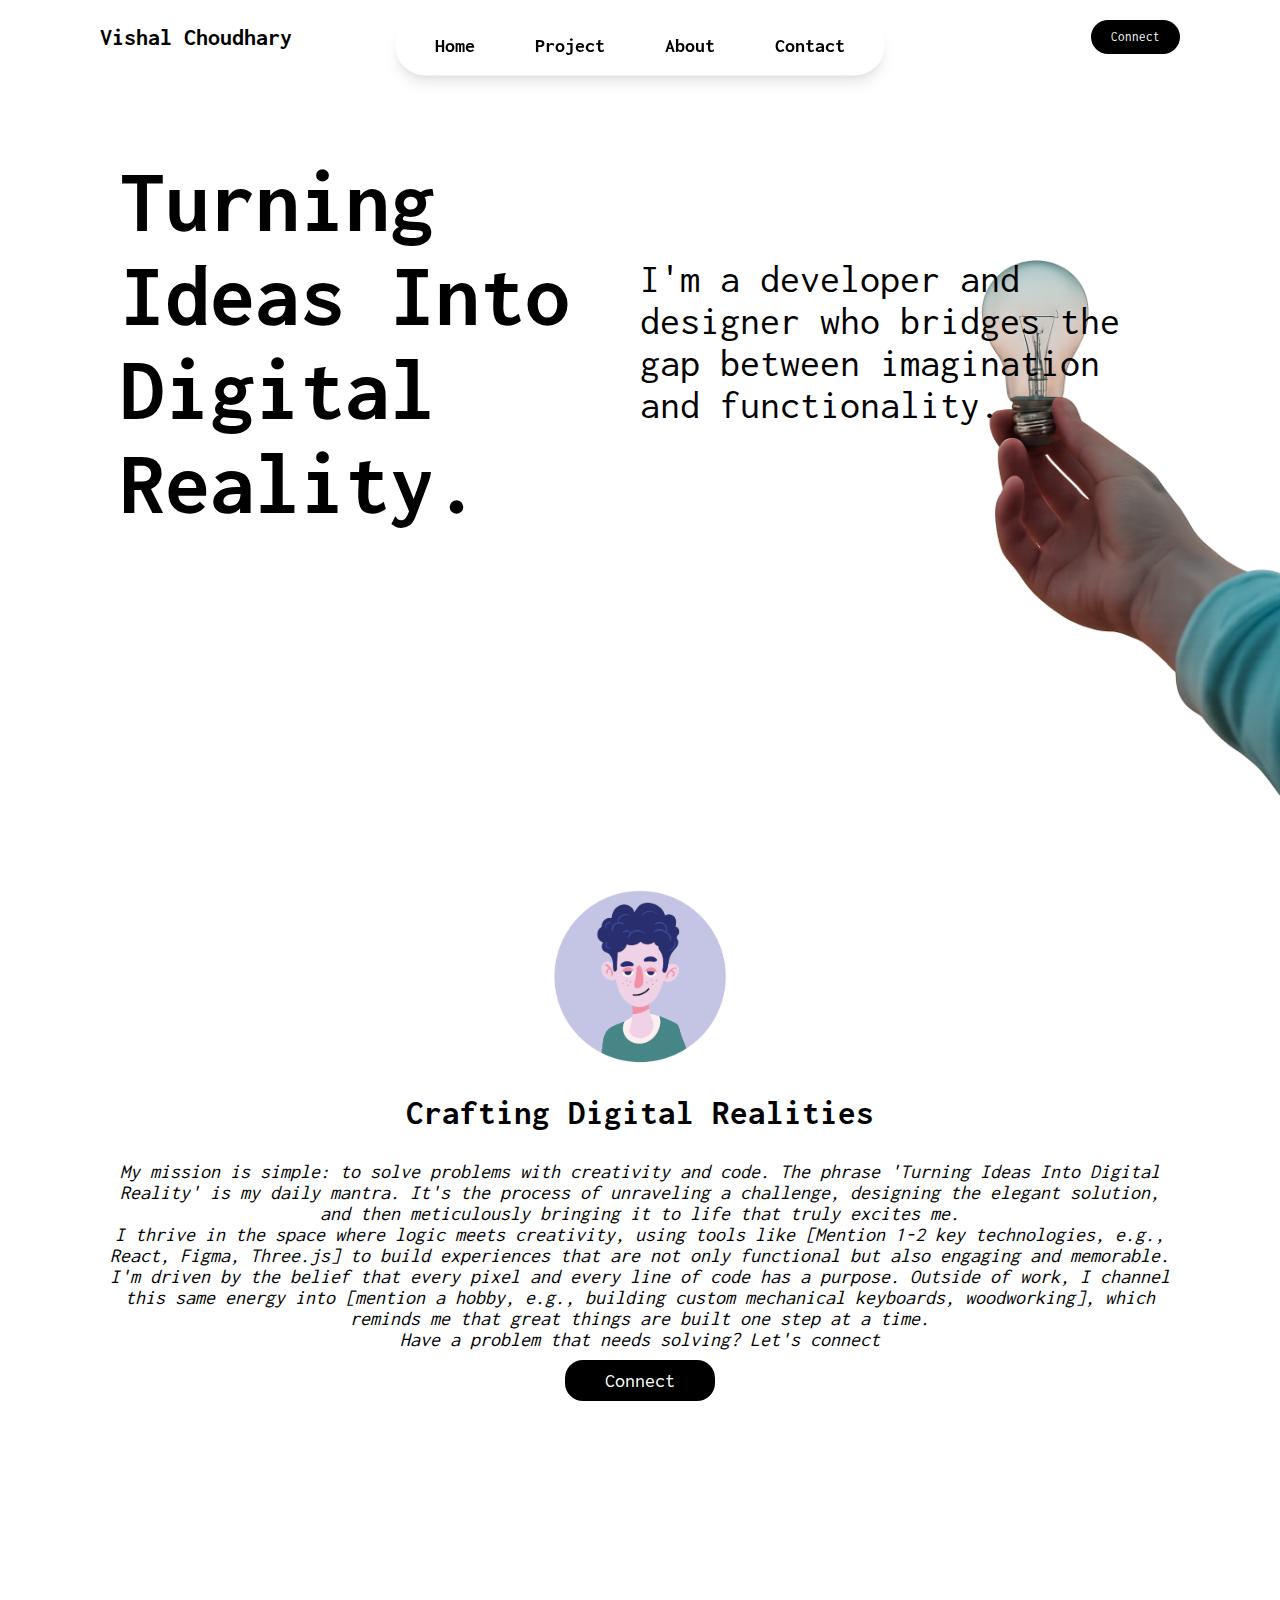
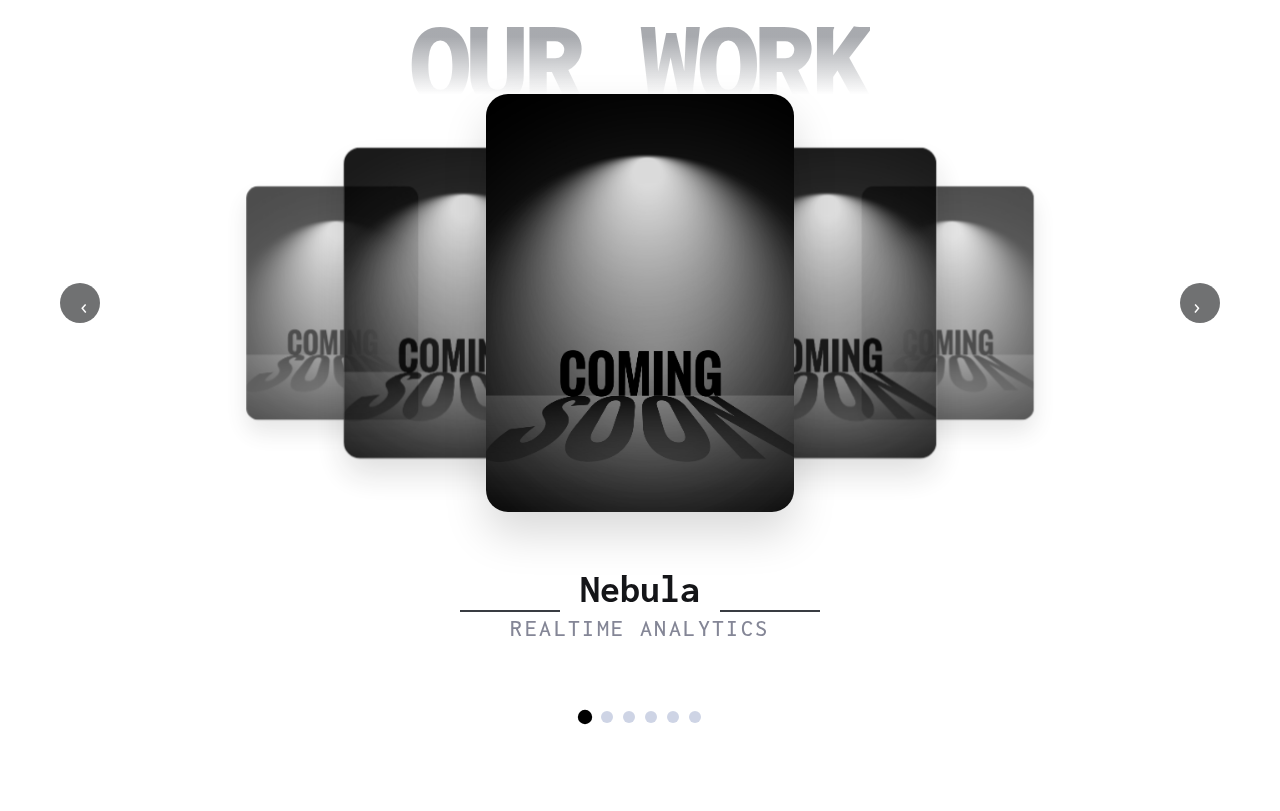
<file: components/header.html>
<!DOCTYPE html>
<html lang="en">
<head>
    <meta charset="UTF-8">
    <meta name="viewport" content="width=device-width, initial-scale=1.0">
    <title>Document</title>
    <link rel="stylesheet" href="style.css">
    <link rel="preconnect" href="https://fonts.googleapis.com">
<link rel="preconnect" href="https://fonts.gstatic.com" crossorigin>
<link href="https://fonts.googleapis.com/css2?family=Inconsolata:wght@200..900&family=Roboto:ital,wght@0,100..900;1,100..900&family=Ubuntu:ital,wght@0,300;0,400;0,500;0,700;1,300;1,400;1,500;1,700&family=Work+Sans:ital,wght@0,100..900;1,100..900&display=swap" rel="stylesheet">
</head>
<body>
    <!-- header -->
    <header>
  <nav class="nav-bar">
    <div class="logo">
      <a href="#"><h2>Vishal Choudhary</h2></a>
    </div>
    <ul class="nav-links">
    <li><button><a href="#">Home</a></button></li>
    <li><button><a href="#">Project</a></button></li>
    <li><button><a href="#">About</a></button></li>
    <li><button><a href="#">Contact</a></button></li>
    </ul>
    <div class="c-t-a">
        <button>Connect</button>
    </div>
  </nav>
</header>
<!-- hero section -->

 <section class="hero">
    <div class="container">
     <div class="hero-sec">
         <h1 class="headline">Turning Ideas Into Digital Reality.</span></h1>
         <p class="sub-headline"> I'm a developer and designer who bridges the gap between imagination and functionality.</p>
     </div>

      <!-- <button class="btn-primary"><a href="contact.html">Contact Me</a></button> -->
    </div>
  </section>
<!-- about us -->
 <section class="about">
    <div class="card1">
        <div class="sub-image"><img src="profile.jpg" alt=""></div>
             <h3>Crafting Digital Realities</h3>
    </div>
    <div class="sub-card">
        <div>
            <p>My mission is simple: to solve problems with creativity and code.
                 The phrase 'Turning Ideas Into Digital Reality' is my daily mantra. 
                 It's the process of unraveling a challenge, designing the elegant solution,
                  and then meticulously bringing it to life that truly excites me.</p>
            <p>I thrive in the space where logic meets creativity, using tools like
                 [Mention 1-2 key technologies, e.g., React, Figma, Three.js] 
                 to build experiences that are not only functional but also engaging and memorable.</p>
            <p>I'm driven by the belief that every pixel and every line of code has a purpose. 
                Outside of work, I channel this same energy into [mention a hobby, e.g.,
                 building custom mechanical keyboards, woodworking], which reminds me that great things are built one step at a time.</p>
            <p>Have a problem that needs solving? Let's connect</p>
             <div class="c-a">
        <button>Connect</button>
    </div>
        </div>
        </div>
 </section>
 <!-- ============work======================== -->
  <section class="work">
    <h1 class="about-title">OUR WORK</h1>

<div class="carousel-container">
	<button class="nav-arrow left">‹</button>
	<div class="carousel-track">
		<div class="card" data-index="0">
			<img src="18505068_SL-070720-32260-33.jpg" alt="">
		</div>
		<div class="card" data-index="1">
			<img src="18505068_SL-070720-32260-33.jpg" alt="">
        		</div>
		<div class="card" data-index="2">
			<img src="18505068_SL-070720-32260-33.jpg" alt="">
		</div>
		<div class="card" data-index="3">
			<img src="18505068_SL-070720-32260-33.jpg" alt="Team Member 4">
		</div>
		<div class="card" data-index="4">
			<img src="18505068_SL-070720-32260-33.jpg" alt="Team Member 5">
		</div>
		<div class="card" data-index="5">
			<img src="18505068_SL-070720-32260-33.jpg" alt="Team Member 6">
		</div>
	</div>
	<button class="nav-arrow right">›</button>
</div>

<div class="member-info">
	<h2 class="member-name">David Kim</h2>
	<p class="member-role">Founder</p>
</div>

<div class="dots">
	<div class="dot active" data-index="0"></div>
	<div class="dot" data-index="1"></div>
	<div class="dot" data-index="2"></div>
	<div class="dot" data-index="3"></div>
	<div class="dot" data-index="4"></div>
	<div class="dot" data-index="5"></div>
</div>
  </section>
  <script src="main.js">
  
  </script>
</body>
</html>
</file>
<file: components/style.css>
* {
  margin: 0;
  padding: 0;
  box-sizing: border-box;
  font-family: "Inconsolata", monospace;
  font-optical-sizing: auto;
  scroll-behavior: smooth;
}

:root {
  --mobile-padding: 20px;
}
/* ==============================header===============================*/
.nav-bar {
  display: flex;
  justify-content: space-between;
  align-items: center;
  padding: 20px 100px 20px 100px;
  /* background-color: red; */
}
.nav-links {
  display: flex;
  gap: 40px;
  background-color: white;
  border-radius: 50px;
  padding: 10px 30px 10px 30px;
  position: fixed;
  top: 5%;
  left: 50%;
  transform: translate(-50%, -50%);
  box-shadow: rgba(0, 0, 0, 0.1) 0px 10px 15px -3px,
    rgba(0, 0, 0, 0.05) 0px 4px 6px -2px;
}
.nav-links li a {
  text-decoration: none;
  color: black;
  font-size: 20px;
  font-weight: 700;
}
.nav-links li {
  list-style-type: none;
}
button {
  border: none;
  border-radius: 18px;
  padding: 10px;
  background-color: rgba(255, 255, 255, 0);
}
.logo a {
  text-decoration: none;
  color: black;
}
.c-t-a button {
  color: white;
  background-color: black;
  padding-inline: 20px;
}
button:hover {
  background-color: rgb(198, 198, 199);
  /* color: lightgray;  */
}
.c-t-a button:hover {
  background-color: rgb(49, 49, 49);
  color: rgb(255, 255, 255);
}

/* -------------------------hero section -----------------------------------------------*/

.container {
  background-image: url(/components/heroo.png);
  height: 80vh;
  background-repeat: no-repeat;
  background-position: right;
  background-size: contain;
}
.hero-sec {
  display: flex;
  max-width: 1200px;
  gap: 20px;
  justify-content: start;
  align-items: center;
  margin-left: 120px;
  margin-top: 80px;
}
.headline {
  font-size: 90px;
  max-width: 500px;
}
.sub-headline {
  max-width: 500px;
  font-size: 40px;
}


img {
  height: 100%;
  width: 100%;
}
.sub-image {
  height: 200px;
  width: 200px;
}
.card1 {
  display: flex;
  flex-direction: column;
  align-items: center;
  gap: 20px;
  font-size: 30px;
}
.sub-card {
  display: flex;
  flex-direction: column;
  padding-inline: 110px;
  /* align-items: center; */
  gap: 30px;
  font-size: 20px;
  padding-top: 30px;
  text-align:center;
   font-style:italic;
   margin-bottom: 100px;
}
.c-a button {
  color: white;
  background-color: black;
  padding-inline: 40px;
  margin: 10px;
  font-size: 20px;
}

/* Media Queries for Responsive Design */
@media screen and (max-width: 768px) {
  .nav-bar {
    padding: 20px var(--mobile-padding);
    flex-direction: column;
    gap: 20px;
  }

  .nav-links {
    position: static;
    transform: none;
    flex-wrap: wrap;
    justify-content: center;
    width: 100%;
    gap: 10px;
  }

  .c-t-a {
    width: 100%;
    display: flex;
    justify-content: center;
  }

  .hero-sec {
    margin-left: var(--mobile-padding);
    margin-right: var(--mobile-padding);
    text-align: center;
    flex-direction: column;
  }

  .headline {
    font-size: 40px;
    max-width: 100%;
  }

  .sub-headline {
    font-size: 20px;
    max-width: 100%;
  }

  .container {
    background-size: cover;
    background-position: center;
    height: auto;
    padding: 40px 0;
  }

  .sub-card {
    padding-inline: var(--mobile-padding);
  }

  .card1 {
    padding: 20px var(--mobile-padding);
  }

  .sub-image {
    height: 150px;
    width: 150px;
  }
}

/* Small mobile devices */
@media screen and (max-width: 480px) {
  .nav-links {
    gap: 5px;
    padding: 5px 10px;
  }

  .nav-links button {
    padding: 8px;
  }

  .headline {
    font-size: 32px;
  }

  .sub-headline {
    font-size: 18px;
  }
}

/* ================work=========== */
/* * {
	margin: 0;
	padding: 0;
	box-sizing: border-box;
	font-family: -apple-system, BlinkMacSystemFont, "Segoe UI", Roboto, sans-serif;
} */

.work {
	min-height: 100vh;
	display: flex;
	flex-direction: column;
	align-items: center;
	justify-content: center;
	background-color: #ffffff;
	overflow: hidden;
}

.about-title {
	font-size: 7.5rem;
	font-weight: 900;
	text-transform: uppercase;
	letter-spacing: -0.02em;
	/* position: absolute;
	top: 45px;
	left: 50%;
	transform: translateX(-50%); */
	pointer-events: none;
	white-space: nowrap;
	/* font-family: "Arial Black", "Arial Bold", Arial, sans-serif; */
	background: linear-gradient(to bottom, rgb(5 11 24 / 35%) 30%, rgb(255 255 255 / 0%) 76%);
	-webkit-background-clip: text;
	background-clip: text;
	color: transparent;
}

.carousel-container {
	width: 100%;
	max-width: 1200px;
	height: 450px;
	position: relative;
	perspective: 1000px;
	margin-top: -47px;
}

.carousel-track {
	width: 100%;
	height: 100%;
	display: flex;
	justify-content: center;
	align-items: center;
	position: relative;
	transform-style: preserve-3d;
	transition: transform 0.8s cubic-bezier(0.25, 0.46, 0.45, 0.94);
}

.card {
	position: absolute;
	width: 280px;
	height: 380px;
	background: white;
	border-radius: 20px;
	overflow: hidden;
	box-shadow: 0 20px 40px rgba(0, 0, 0, 0.15);
	transition: all 0.8s cubic-bezier(0.25, 0.46, 0.45, 0.94);
	cursor: pointer;
}

.card img {
	width: 100%;
	height: 100%;
	object-fit: cover;
	transition: all 0.8s cubic-bezier(0.25, 0.46, 0.45, 0.94);
}

.card.center {
	z-index: 10;
	transform: scale(1.1) translateZ(0);
}

.card.center img {
	filter: none;
}

.card.left-2 {
	z-index: 1;
	transform: translateX(-400px) scale(0.8) translateZ(-300px);
	opacity: 0.7;
}

.card.left-2 img {
	filter: grayscale(100%);
}

.card.left-1 {
	z-index: 5;
	transform: translateX(-200px) scale(0.9) translateZ(-100px);
	opacity: 0.9;
}

.card.left-1 img {
	filter: grayscale(100%);
}

.card.right-1 {
	z-index: 5;
	transform: translateX(200px) scale(0.9) translateZ(-100px);
	opacity: 0.9;
}

.card.right-1 img {
	filter: grayscale(100%);
}

.card.right-2 {
	z-index: 1;
	transform: translateX(400px) scale(0.8) translateZ(-300px);
	opacity: 0.7;
}

.card.right-2 img {
	filter: grayscale(100%);
}

.card.hidden {
	opacity: 0;
	pointer-events: none;
}

.member-info {
	text-align: center;
	margin-top: 40px;
	transition: all 0.5s ease-out;
}

.member-name {
	color: rgb(20, 21, 24);
	font-size: 2.5rem;
	font-weight: 700;
	margin-bottom: 10px;
	position: relative;
	display: inline-block;
}

.member-name::before,
.member-name::after {
	content: "";
	position: absolute;
	top: 100%;
	width: 100px;
	height: 2px;
	background: rgb(57, 60, 66);
}

.member-name::before {
	left: -120px;
}

.member-name::after {
	right: -120px;
}

.member-role {
	color: #848696;
	font-size: 1.5rem;
	font-weight: 500;
	opacity: 0.8;
	text-transform: uppercase;
	letter-spacing: 0.1em;
	padding: 10px 0;
	margin-top: -15px;
	position: relative;
}
.dots {
	display: flex;
	justify-content: center;
	gap: 10px;
	margin-top: 60px;
}

.dot {
	width: 12px;
	height: 12px;
	border-radius: 50%;
	background: rgba(8, 42, 123, 0.2);
	cursor: pointer;
	transition: all 0.3s ease;
}

.dot.active {
	background: rgb(0, 0, 0);
	transform: scale(1.2);
}

.nav-arrow {
	position: absolute;
	top: 50%;
	transform: translateY(-50%);
	background: rgba(17, 18, 20, 0.6);
	color: white;
	width: 40px;
	height: 40px;
	border-radius: 50%;
	display: flex;
	align-items: center;
	justify-content: center;
	cursor: pointer;
	z-index: 20;
	transition: all 0.3s ease;
	font-size: 1.5rem;
	border: none;
	outline: none;
	padding-bottom: 4px;
}

.nav-arrow:hover {
	background: rgba(0, 0, 0, 0.8);
	transform: translateY(-50%) scale(1.1);
}

.nav-arrow.left {
	left: 20px;
	padding-right: 3px;
}

.nav-arrow.right {
	right: 20px;
	padding-left: 3px;
}

@media (max-width: 768px) {
	.about-title {
		font-size: 4.5rem;
	}

	.card {
		width: 200px;
		height: 280px;
	}

	.card.left-2 {
		transform: translateX(-250px) scale(0.8) translateZ(-300px);
	}

	.card.left-1 {
		transform: translateX(-120px) scale(0.9) translateZ(-100px);
	}

	.card.right-1 {
		transform: translateX(120px) scale(0.9) translateZ(-100px);
	}

	.card.right-2 {
		transform: translateX(250px) scale(0.8) translateZ(-300px);
	}

	.member-name {
		font-size: 2rem;
	}

	.member-role {
		font-size: 1.2rem;
	}

	.member-name::before,
	.member-name::after {
		width: 50px;
	}

	.member-name::before {
		left: -70px;
	}

	.member-name::after {
		right: -70px;
	}
}
</file>
